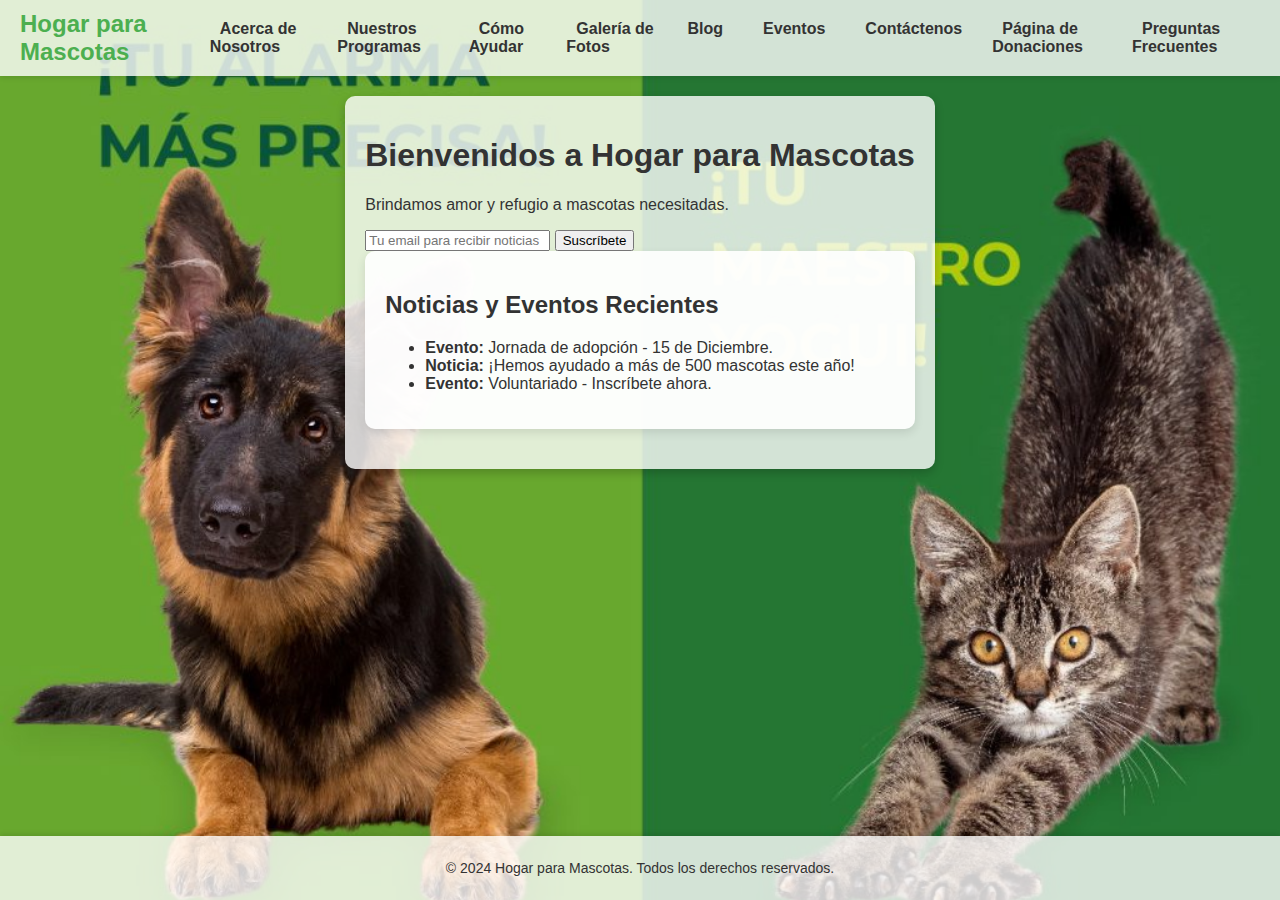
<file: index.html>
<!DOCTYPE html>
<html lang="es">
<head>
    <meta charset="UTF-8">
    <meta name="viewport" content="width=device-width, initial-scale=1.0">
    <title>Hogar para Mascotas</title>
    <link rel="stylesheet" href="styles.css">
</head>
<body class="index">
    <header>
        <div class="logo">
            <h1>Hogar para Mascotas</h1>
        </div>
        <nav>
            <ul>
                <li><a href="acerca.html">Acerca de Nosotros</a></li>
                <li><a href="programas.html">Nuestros Programas</a></li>
                <li><a href="ayuda.html">Cómo Ayudar</a></li>
                <li><a href="galeria.html">Galería de Fotos</a></li>
                <li><a href="blog.html">Blog</a></li>
                <li><a href="eventos.html">Eventos</a></li>
                <li><a href="contacto.html">Contáctenos</a></li>
                <li><a href="donaciones.html">Página de Donaciones</a></li>
                <li><a href="faq.html">Preguntas Frecuentes</a></li>
            </ul>
        </nav>
    </header>
    <main>
        <div class="hero">
            <h1>Bienvenidos a Hogar para Mascotas</h1>
            <p>Brindamos amor y refugio a mascotas necesitadas.</p>
            <form class="email-form">
                <input type="email" placeholder="Tu email para recibir noticias" required>
                <button>Suscríbete</button>
            </form>
        </div>
        <section class="news">
            <h2>Noticias y Eventos Recientes</h2>
            <ul>
                <li><strong>Evento:</strong> Jornada de adopción - 15 de Diciembre.</li>
                <li><strong>Noticia:</strong> ¡Hemos ayudado a más de 500 mascotas este año!</li>
                <li><strong>Evento:</strong> Voluntariado - Inscríbete ahora.</li>
            </ul>
        </section>
    </main>
    <footer>
        <p>&copy; 2024 Hogar para Mascotas. Todos los derechos reservados.</p>
    </footer>
</body>
</html>
</file>
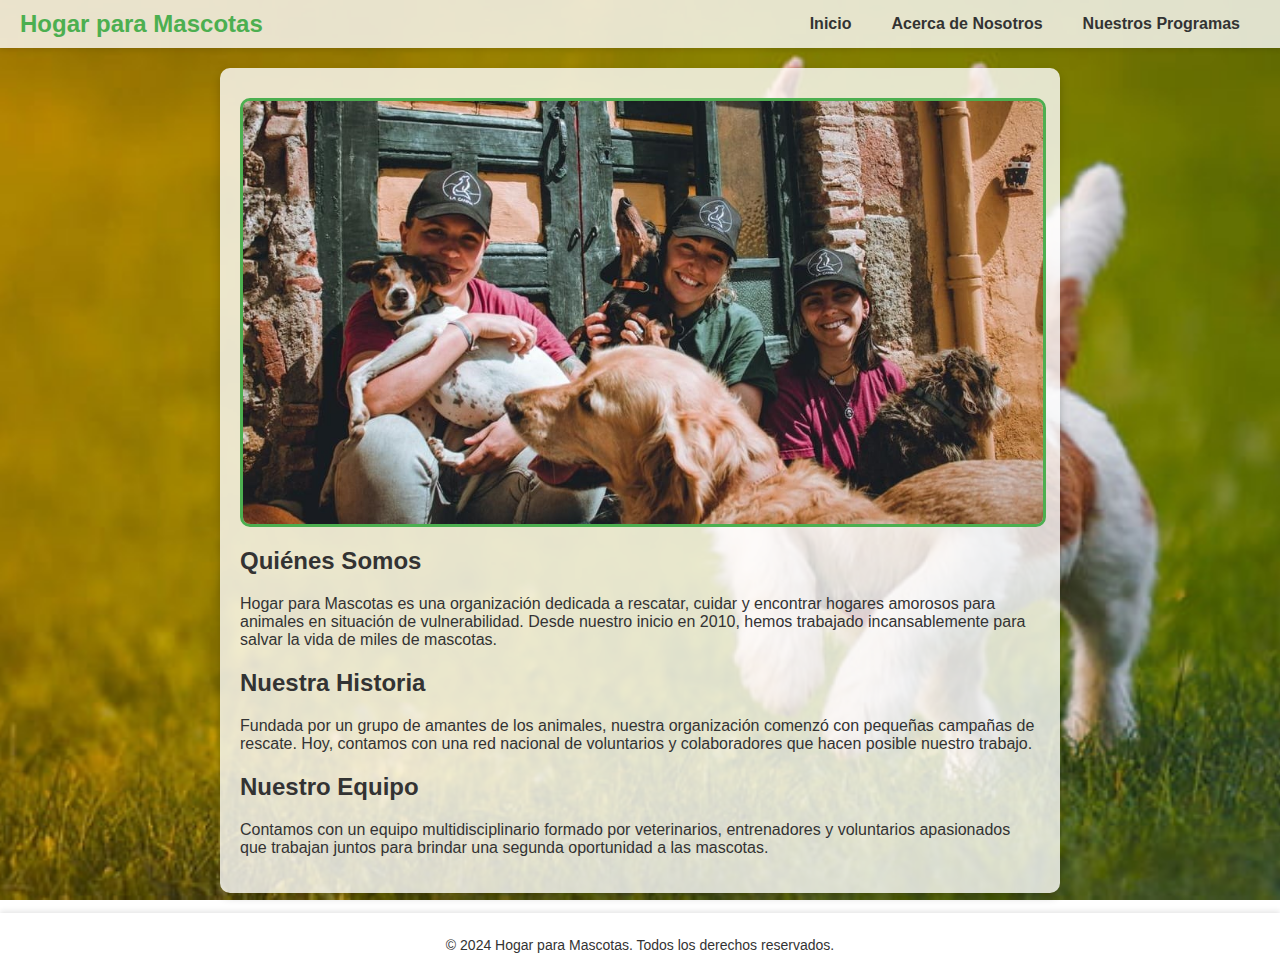
<file: acerca.html>
<!DOCTYPE html>
<html lang="es">
<head>
    <meta charset="UTF-8">
    <meta name="viewport" content="width=device-width, initial-scale=1.0">
    <title>Acerca de Nosotros</title>
    <link rel="stylesheet" href="styles.css">
</head>
<body class="acerca">
    <header>
        <div class="logo">
            <h1>Hogar para Mascotas</h1>
        </div>
        <nav>
            <ul>
                <li><a href="index.html">Inicio</a></li>
                <li><a href="acerca.html" class="active">Acerca de Nosotros</a></li>
                <li><a href="programas.html">Nuestros Programas</a></li>
            </ul>
        </nav>
    </header>
    <main class="acerca">
        <img src="Mascota5.jpg" alt="Imagen representativa de la organización">
        <h2>Quiénes Somos</h2>
        <p>
            Hogar para Mascotas es una organización dedicada a rescatar, cuidar y encontrar hogares amorosos para animales
            en situación de vulnerabilidad. Desde nuestro inicio en 2010, hemos trabajado incansablemente para salvar la vida
            de miles de mascotas.
        </p>
        <h2>Nuestra Historia</h2>
        <p>
            Fundada por un grupo de amantes de los animales, nuestra organización comenzó con pequeñas campañas de rescate.
            Hoy, contamos con una red nacional de voluntarios y colaboradores que hacen posible nuestro trabajo.
        </p>
        <h2>Nuestro Equipo</h2>
        <p>
            Contamos con un equipo multidisciplinario formado por veterinarios, entrenadores y voluntarios apasionados que
            trabajan juntos para brindar una segunda oportunidad a las mascotas.
        </p>
    </main>
    <footer>
        <p>&copy; 2024 Hogar para Mascotas. Todos los derechos reservados.</p>
    </footer>
</body>
</html>
</file>
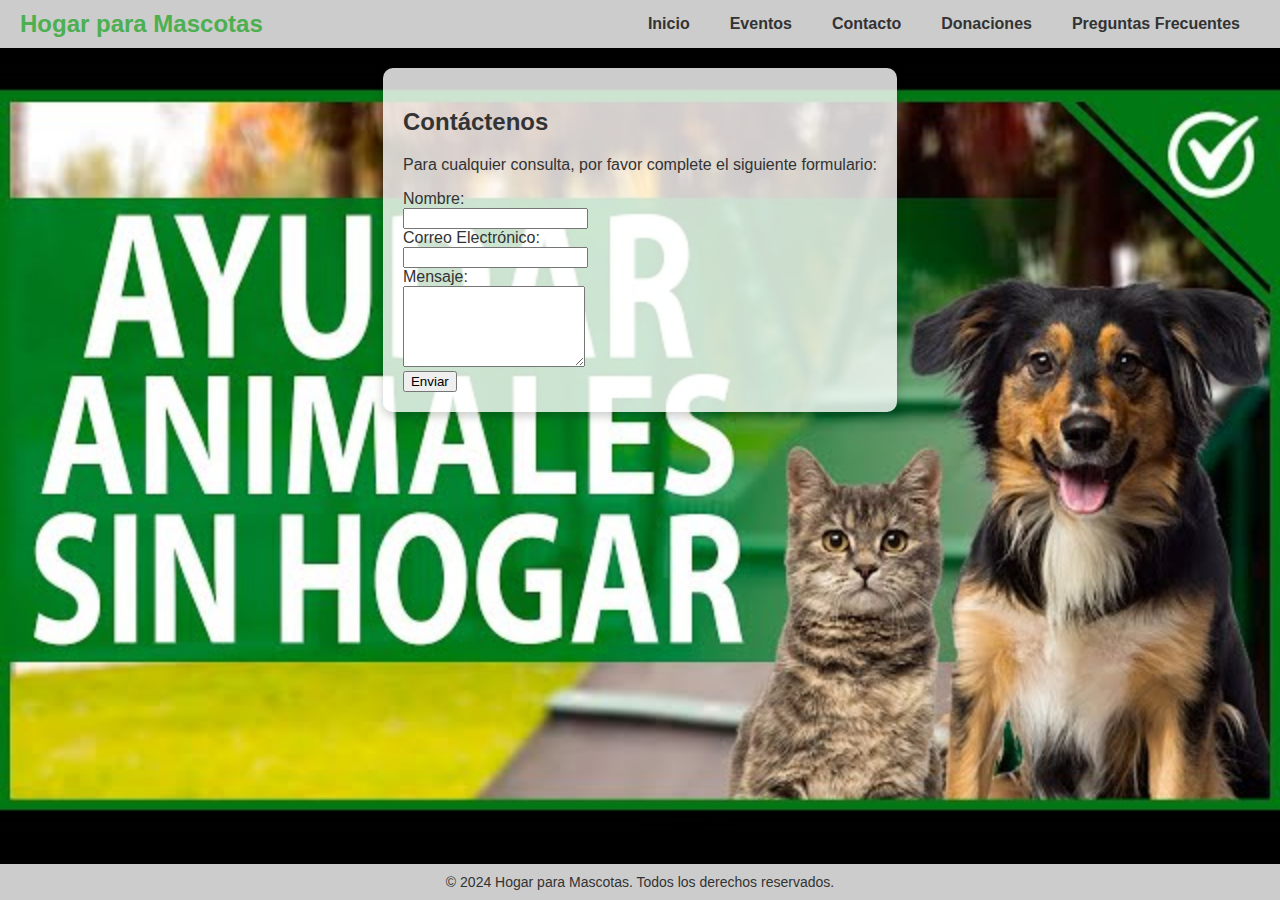
<file: contacto.html>
<!DOCTYPE html>
<html lang="es">
<head>
    <meta charset="UTF-8">
    <meta name="viewport" content="width=device-width, initial-scale=1.0">
    <title>Contáctenos</title>
    <link rel="stylesheet" href="styles.css">
</head>
<body class="contacto"> 
    <header>
        <div class="logo">
            <h1>Hogar para Mascotas</h1>
        </div>
        <nav>
            <ul>
                <li><a href="index.html">Inicio</a></li>
                <li><a href="eventos.html">Eventos</a></li>
                <li><a href="contacto.html" class="active">Contacto</a></li>
                <li><a href="donaciones.html">Donaciones</a></li>
                <li><a href="preguntas.html">Preguntas Frecuentes</a></li>
            </ul>
        </nav>
    </header>
    <main>
        <h2>Contáctenos</h2>
        <p>Para cualquier consulta, por favor complete el siguiente formulario:</p>
        <form action="#" method="post">
            <label for="nombre">Nombre:</label><br>
            <input type="text" id="nombre" name="nombre" required><br>
            <label for="email">Correo Electrónico:</label><br>
            <input type="email" id="email" name="email" required><br>
            <label for="mensaje">Mensaje:</label><br>
            <textarea id="mensaje" name="mensaje" rows="5" required></textarea><br>
            <button type="submit">Enviar</button>
        </form>
    </main>
    <footer>
        © 2024 Hogar para Mascotas. Todos los derechos reservados.
    </footer>
</body>
</html>
</file>
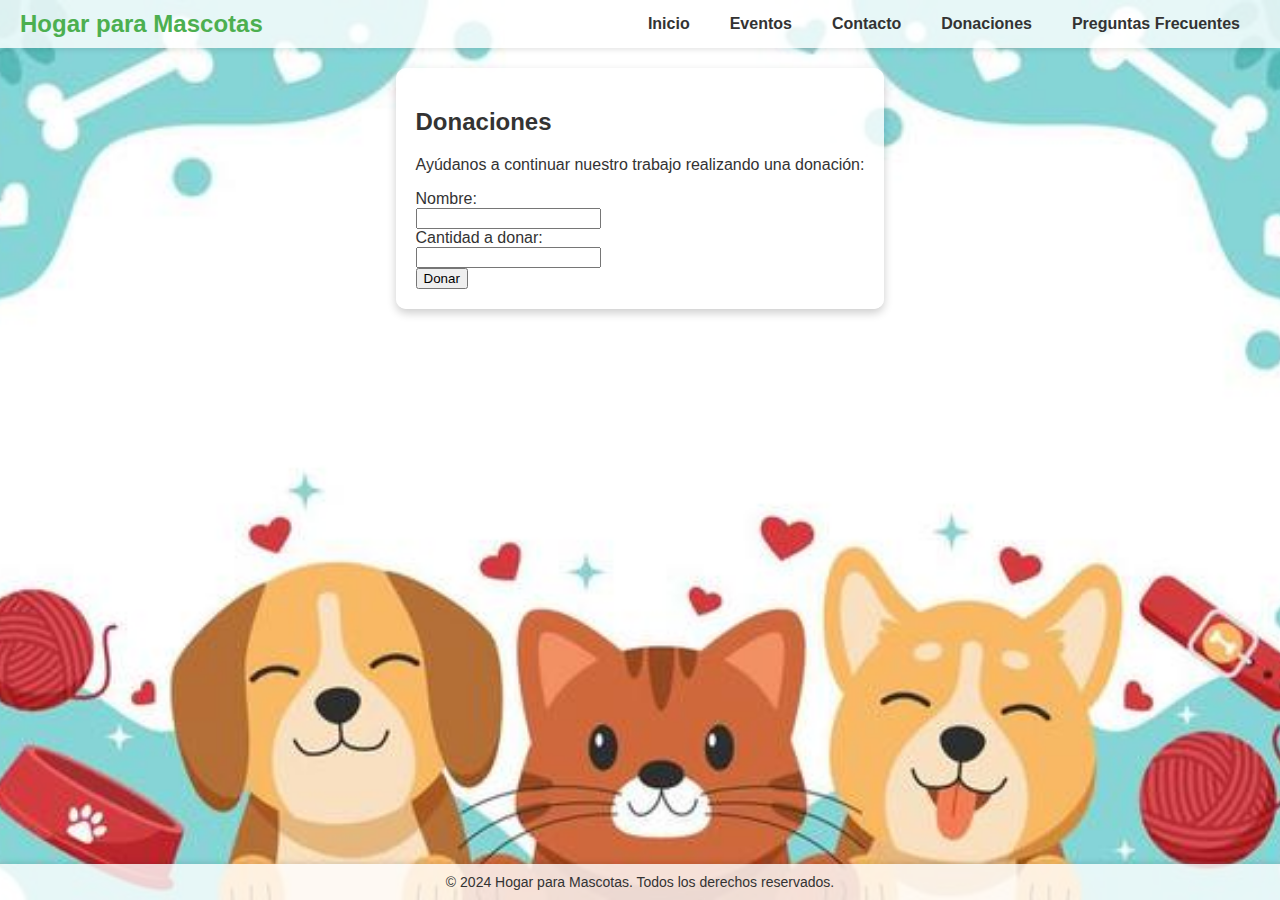
<file: donaciones.html>
<!DOCTYPE html>
<html lang="es">
<head>
    <meta charset="UTF-8">
    <meta name="viewport" content="width=device-width, initial-scale=1.0">
    <title>Donaciones</title>
    <link rel="stylesheet" href="styles.css">
</head>
<body class="donaciones"> 
    <header>
        <div class="logo">
            <h1>Hogar para Mascotas</h1>
        </div>
        <nav>
            <ul>
                <li><a href="index.html">Inicio</a></li>
                <li><a href="eventos.html">Eventos</a></li>
                <li><a href="contacto.html">Contacto</a></li>
                <li><a href="donaciones.html" class="active">Donaciones</a></li>
                <li><a href="preguntas.html">Preguntas Frecuentes</a></li>
            </ul>
        </nav>
    </header>
    <main>
        <h2>Donaciones</h2>
        <p>Ayúdanos a continuar nuestro trabajo realizando una donación:</p>
        <form action="#" method="post">
            <label for="nombre">Nombre:</label><br>
            <input type="text" id="nombre" name="nombre" required><br>
            <label for="cantidad">Cantidad a donar:</label><br>
            <input type="number" id="cantidad" name="cantidad" required><br>
            <button type="submit">Donar</button>
        </form>
    </main>
    <footer>
        © 2024 Hogar para Mascotas. Todos los derechos reservados.
    </footer>
</body>
</html>
</file>
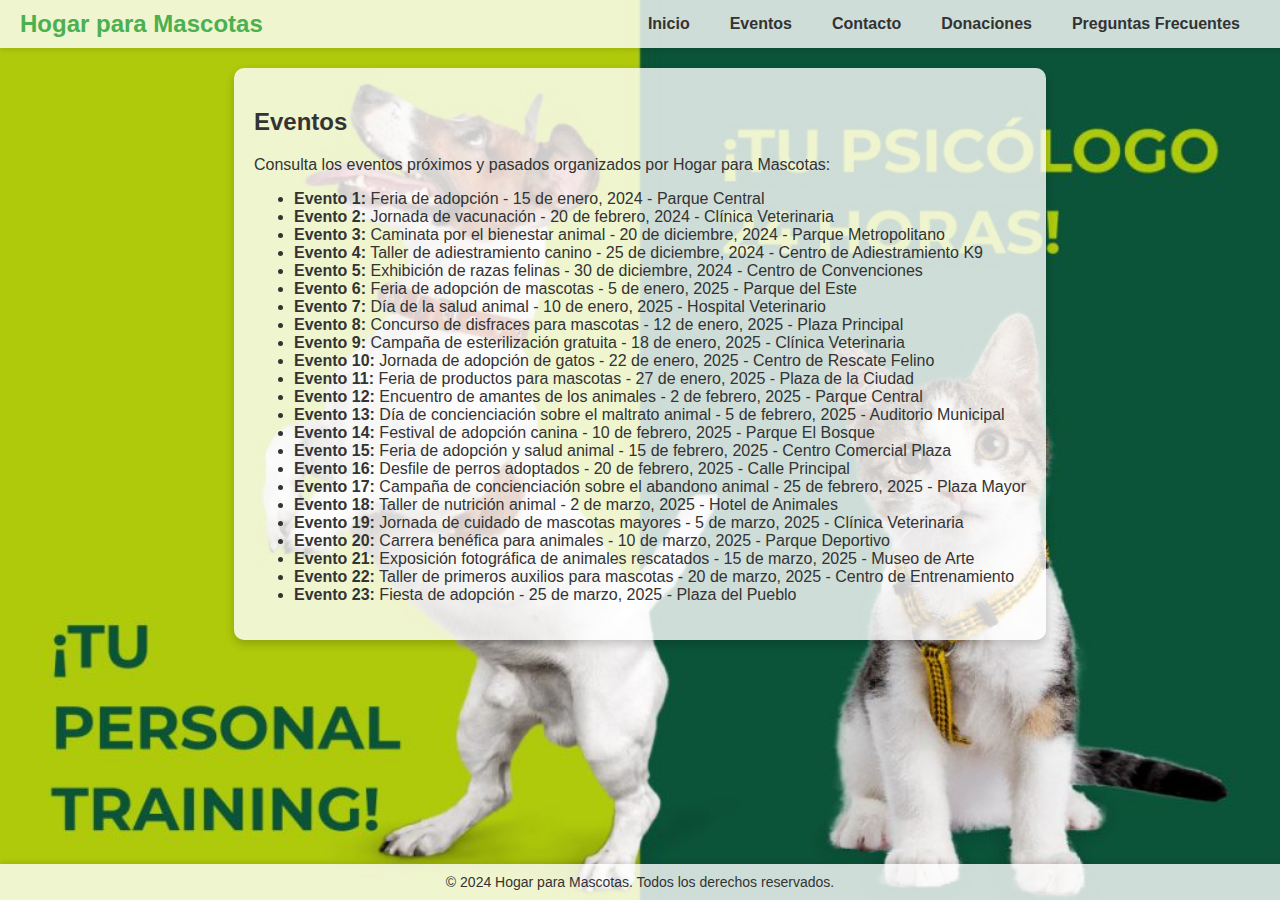
<file: eventos.html>
<!DOCTYPE html>
<html lang="es">
<head>
    <meta charset="UTF-8">
    <meta name="viewport" content="width=device-width, initial-scale=1.0">
    <title>Eventos</title>
    <link rel="stylesheet" href="styles.css">
</head>
<body class="eventos">
    <header>
        <div class="logo">
            <h1>Hogar para Mascotas</h1>
        </div>
        <nav>
            <ul>
                <li><a href="index.html">Inicio</a></li>
                <li><a href="eventos.html" class="active">Eventos</a></li>
                <li><a href="contacto.html">Contacto</a></li>
                <li><a href="donaciones.html">Donaciones</a></li>
                <li><a href="preguntas.html">Preguntas Frecuentes</a></li>
            </ul>
        </nav>
    </header>
    <main>
        <h2>Eventos</h2>
        <p>Consulta los eventos próximos y pasados organizados por Hogar para Mascotas:</p>
        <ul>
            <li><strong>Evento 1:</strong> Feria de adopción - 15 de enero, 2024 - Parque Central</li>
            <li><strong>Evento 2:</strong> Jornada de vacunación - 20 de febrero, 2024 - Clínica Veterinaria</li>
            <li><strong>Evento 3:</strong> Caminata por el bienestar animal - 20 de diciembre, 2024 - Parque Metropolitano</li>
            <li><strong>Evento 4:</strong> Taller de adiestramiento canino - 25 de diciembre, 2024 - Centro de Adiestramiento K9</li>
            <li><strong>Evento 5:</strong> Exhibición de razas felinas - 30 de diciembre, 2024 - Centro de Convenciones</li>
            <li><strong>Evento 6:</strong> Feria de adopción de mascotas - 5 de enero, 2025 - Parque del Este</li>
            <li><strong>Evento 7:</strong> Día de la salud animal - 10 de enero, 2025 - Hospital Veterinario</li>
            <li><strong>Evento 8:</strong> Concurso de disfraces para mascotas - 12 de enero, 2025 - Plaza Principal</li>
            <li><strong>Evento 9:</strong> Campaña de esterilización gratuita - 18 de enero, 2025 - Clínica Veterinaria</li>
            <li><strong>Evento 10:</strong> Jornada de adopción de gatos - 22 de enero, 2025 - Centro de Rescate Felino</li>
            <li><strong>Evento 11:</strong> Feria de productos para mascotas - 27 de enero, 2025 - Plaza de la Ciudad</li>
            <li><strong>Evento 12:</strong> Encuentro de amantes de los animales - 2 de febrero, 2025 - Parque Central</li>
            <li><strong>Evento 13:</strong> Día de concienciación sobre el maltrato animal - 5 de febrero, 2025 - Auditorio Municipal</li>
            <li><strong>Evento 14:</strong> Festival de adopción canina - 10 de febrero, 2025 - Parque El Bosque</li>
            <li><strong>Evento 15:</strong> Feria de adopción y salud animal - 15 de febrero, 2025 - Centro Comercial Plaza</li>
            <li><strong>Evento 16:</strong> Desfile de perros adoptados - 20 de febrero, 2025 - Calle Principal</li>
            <li><strong>Evento 17:</strong> Campaña de concienciación sobre el abandono animal - 25 de febrero, 2025 - Plaza Mayor</li>
            <li><strong>Evento 18:</strong> Taller de nutrición animal - 2 de marzo, 2025 - Hotel de Animales</li>
            <li><strong>Evento 19:</strong> Jornada de cuidado de mascotas mayores - 5 de marzo, 2025 - Clínica Veterinaria</li>
            <li><strong>Evento 20:</strong> Carrera benéfica para animales - 10 de marzo, 2025 - Parque Deportivo</li>
            <li><strong>Evento 21:</strong> Exposición fotográfica de animales rescatados - 15 de marzo, 2025 - Museo de Arte</li>
            <li><strong>Evento 22:</strong> Taller de primeros auxilios para mascotas - 20 de marzo, 2025 - Centro de Entrenamiento</li>
            <li><strong>Evento 23:</strong> Fiesta de adopción - 25 de marzo, 2025 - Plaza del Pueblo</li>

        </ul>
    </main>
    <footer>
        © 2024 Hogar para Mascotas. Todos los derechos reservados.
    </footer>
    
</body>
</html>
</file>
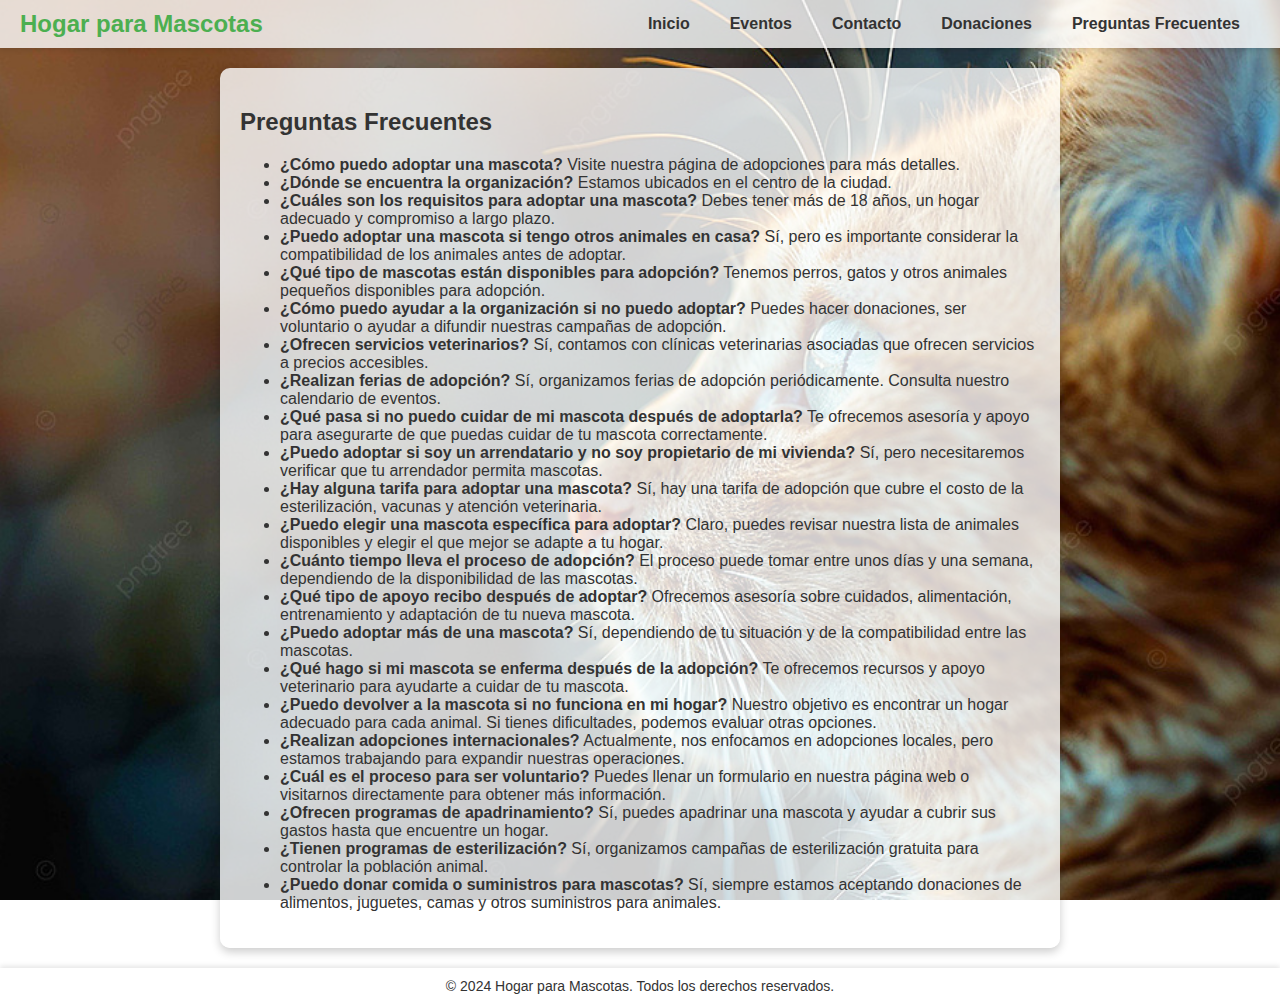
<file: preguntas.html>
<!DOCTYPE html>
<html lang="es">
<head>
    <meta charset="UTF-8">
    <meta name="viewport" content="width=device-width, initial-scale=1.0">
    <title>Preguntas Frecuentes</title>
    <link rel="stylesheet" href="styles.css">
</head>
<body class="preguntas"> 
    <header>
        <div class="logo">
            <h1>Hogar para Mascotas</h1>
        </div>
        <nav>
            <ul>
                <li><a href="index.html">Inicio</a></li>
                <li><a href="eventos.html">Eventos</a></li>
                <li><a href="contacto.html">Contacto</a></li>
                <li><a href="donaciones.html">Donaciones</a></li>
                <li><a href="preguntas.html" class="active">Preguntas Frecuentes</a></li>
            </ul>
        </nav>
    </header>
    <main>
        <h2>Preguntas Frecuentes</h2>
        <ul>
            <li><strong>¿Cómo puedo adoptar una mascota?</strong> Visite nuestra página de adopciones para más detalles.</li>
            <li><strong>¿Dónde se encuentra la organización?</strong> Estamos ubicados en el centro de la ciudad.</li>
            <li><strong>¿Cuáles son los requisitos para adoptar una mascota?</strong> Debes tener más de 18 años, un hogar adecuado y compromiso a largo plazo.</li>
            <li><strong>¿Puedo adoptar una mascota si tengo otros animales en casa?</strong> Sí, pero es importante considerar la compatibilidad de los animales antes de adoptar.</li>
            <li><strong>¿Qué tipo de mascotas están disponibles para adopción?</strong> Tenemos perros, gatos y otros animales pequeños disponibles para adopción.</li>
            <li><strong>¿Cómo puedo ayudar a la organización si no puedo adoptar?</strong> Puedes hacer donaciones, ser voluntario o ayudar a difundir nuestras campañas de adopción.</li>
            <li><strong>¿Ofrecen servicios veterinarios?</strong> Sí, contamos con clínicas veterinarias asociadas que ofrecen servicios a precios accesibles.</li>
            <li><strong>¿Realizan ferias de adopción?</strong> Sí, organizamos ferias de adopción periódicamente. Consulta nuestro calendario de eventos.</li>
            <li><strong>¿Qué pasa si no puedo cuidar de mi mascota después de adoptarla?</strong> Te ofrecemos asesoría y apoyo para asegurarte de que puedas cuidar de tu mascota correctamente.</li>
            <li><strong>¿Puedo adoptar si soy un arrendatario y no soy propietario de mi vivienda?</strong> Sí, pero necesitaremos verificar que tu arrendador permita mascotas.</li>
            <li><strong>¿Hay alguna tarifa para adoptar una mascota?</strong> Sí, hay una tarifa de adopción que cubre el costo de la esterilización, vacunas y atención veterinaria.</li>
            <li><strong>¿Puedo elegir una mascota específica para adoptar?</strong> Claro, puedes revisar nuestra lista de animales disponibles y elegir el que mejor se adapte a tu hogar.</li>
            <li><strong>¿Cuánto tiempo lleva el proceso de adopción?</strong> El proceso puede tomar entre unos días y una semana, dependiendo de la disponibilidad de las mascotas.</li>
            <li><strong>¿Qué tipo de apoyo recibo después de adoptar?</strong> Ofrecemos asesoría sobre cuidados, alimentación, entrenamiento y adaptación de tu nueva mascota.</li>
            <li><strong>¿Puedo adoptar más de una mascota?</strong> Sí, dependiendo de tu situación y de la compatibilidad entre las mascotas.</li>
            <li><strong>¿Qué hago si mi mascota se enferma después de la adopción?</strong> Te ofrecemos recursos y apoyo veterinario para ayudarte a cuidar de tu mascota.</li>
            <li><strong>¿Puedo devolver a la mascota si no funciona en mi hogar?</strong> Nuestro objetivo es encontrar un hogar adecuado para cada animal. Si tienes dificultades, podemos evaluar otras opciones.</li>
            <li><strong>¿Realizan adopciones internacionales?</strong> Actualmente, nos enfocamos en adopciones locales, pero estamos trabajando para expandir nuestras operaciones.</li>
            <li><strong>¿Cuál es el proceso para ser voluntario?</strong> Puedes llenar un formulario en nuestra página web o visitarnos directamente para obtener más información.</li>
            <li><strong>¿Ofrecen programas de apadrinamiento?</strong> Sí, puedes apadrinar una mascota y ayudar a cubrir sus gastos hasta que encuentre un hogar.</li>
            <li><strong>¿Tienen programas de esterilización?</strong> Sí, organizamos campañas de esterilización gratuita para controlar la población animal.</li>
            <li><strong>¿Puedo donar comida o suministros para mascotas?</strong> Sí, siempre estamos aceptando donaciones de alimentos, juguetes, camas y otros suministros para animales.</li>

        </ul>
    </main>
    <footer>
        © 2024 Hogar para Mascotas. Todos los derechos reservados.
    </footer>
</body>
</html>
</file>
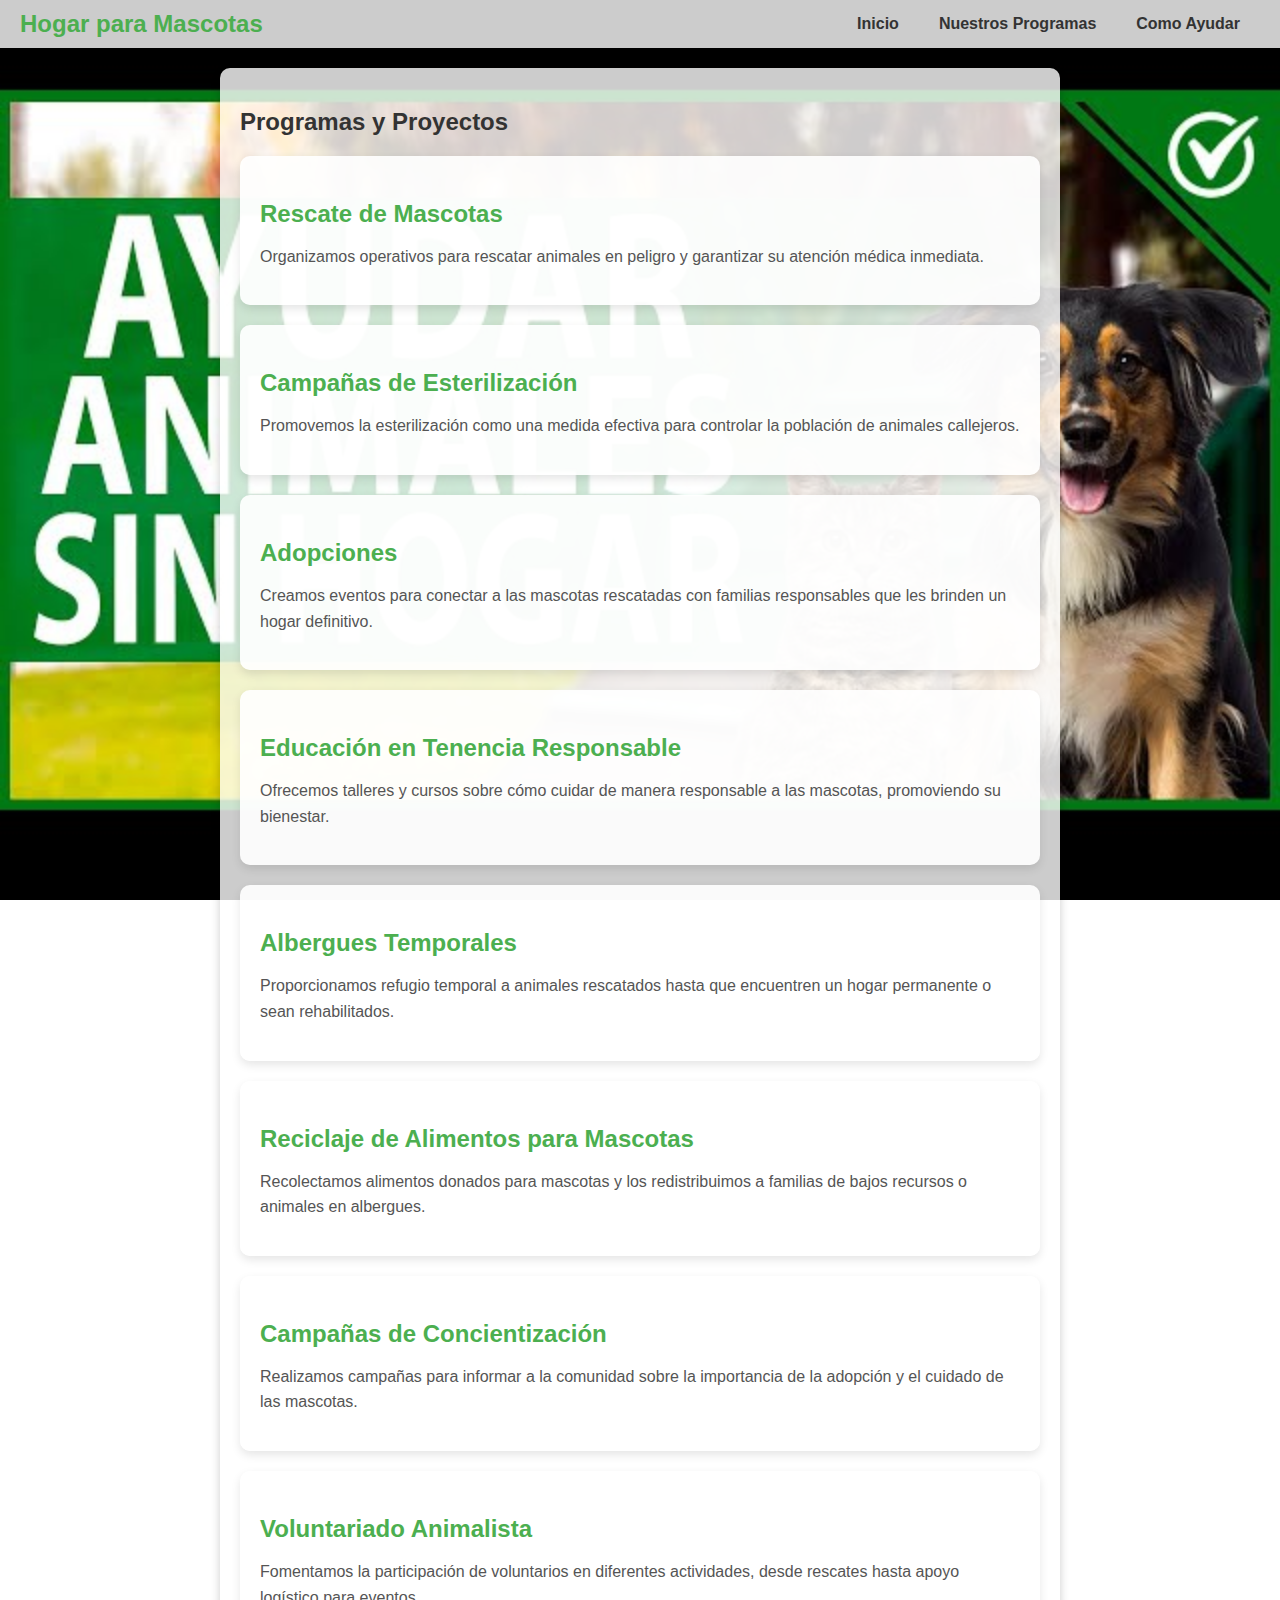
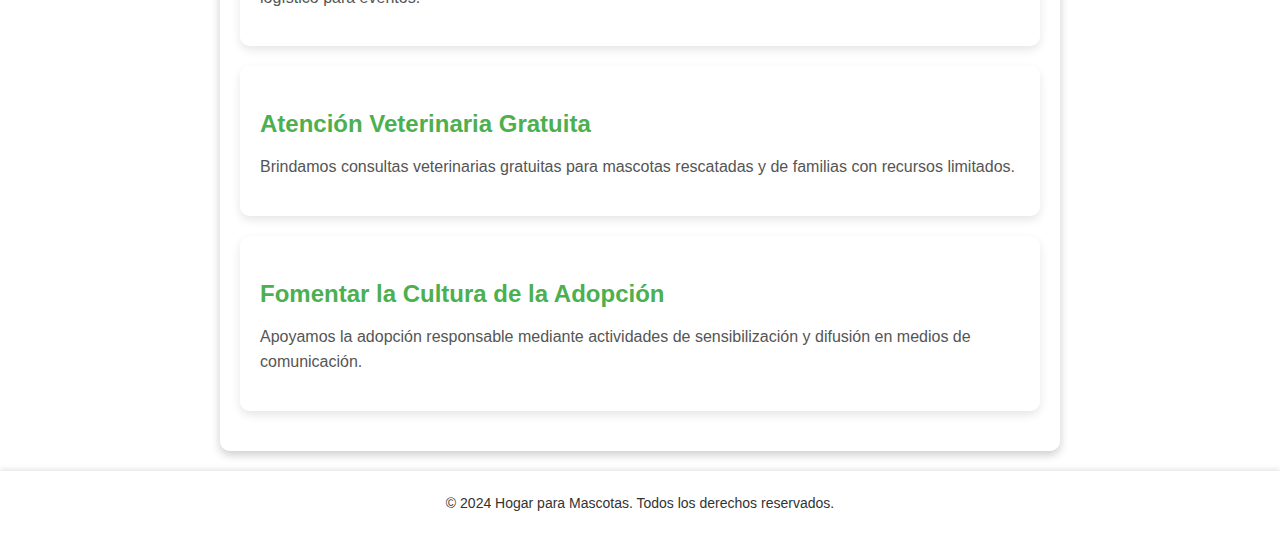
<file: programas.html>
<!DOCTYPE html>
<html lang="es">
<head>
    <meta charset="UTF-8">
    <meta name="viewport" content="width=device-width, initial-scale=1.0">
    <title>Nuestros Programas</title>
    <link rel="stylesheet" href="styles.css">
</head>
<body class="programas">
    <header>
        <div class="logo">
            <h1>Hogar para Mascotas</h1>
        </div>
        <nav>
            <ul>
                <li><a href="index.html">Inicio</a></li>
                <li><a href="programas.html" class="active">Nuestros Programas</a></li>
                <li><a href="ayuda.html">Como Ayudar</a></li>
                
            </ul>
        </nav>
    </header>
    <main class="programas">
        <h2>Programas y Proyectos</h2>
        <section>
            <h3>Rescate de Mascotas</h3>
            <p>
            Organizamos operativos para rescatar animales en peligro y garantizar su atención médica inmediata.
            </p>
         </section>
        <section>
            <h3>Campañas de Esterilización</h3>
            <p>
            Promovemos la esterilización como una medida efectiva para controlar la población de animales callejeros.
            </p>
        </section>
        <section>
            <h3>Adopciones</h3>
            <p>
            Creamos eventos para conectar a las mascotas rescatadas con familias responsables que les brinden un hogar definitivo.
            </p>
        </section>
        <section>
            <h3>Educación en Tenencia Responsable</h3>
            <p>
            Ofrecemos talleres y cursos sobre cómo cuidar de manera responsable a las mascotas, promoviendo su bienestar.
            </p>
        </section>
        <section>
            <h3>Albergues Temporales</h3>
            <p>
            Proporcionamos refugio temporal a animales rescatados hasta que encuentren un hogar permanente o sean rehabilitados.
            </p>
        </section>
        <section>
            <h3>Reciclaje de Alimentos para Mascotas</h3>
            <p>
            Recolectamos alimentos donados para mascotas y los redistribuimos a familias de bajos recursos o animales en albergues.
            </p>
        </section>
        <section>
            <h3>Campañas de Concientización</h3>
            <p>
            Realizamos campañas para informar a la comunidad sobre la importancia de la adopción y el cuidado de las mascotas.
            </p>
        </section>
        <section>
            <h3>Voluntariado Animalista</h3>
            <p>
            Fomentamos la participación de voluntarios en diferentes actividades, desde rescates hasta apoyo logístico para eventos.
            </p>
        </section>
        <section>
            <h3>Atención Veterinaria Gratuita</h3>
            <p>
            Brindamos consultas veterinarias gratuitas para mascotas rescatadas y de familias con recursos limitados.
            </p>
        </section>
        <section>
            <h3>Fomentar la Cultura de la Adopción</h3>
            <p>
            Apoyamos la adopción responsable mediante actividades de sensibilización y difusión en medios de comunicación.
            </p>
        </section>

    </main>
    <footer>
        <p>&copy; 2024 Hogar para Mascotas. Todos los derechos reservados.</p>
    </footer>
</body>
</html>
</file>
<file: styles.css>
/* Estilo general */
body {
    margin: 0;
    font-family: Arial, sans-serif;
    color: #333;
    background-size: cover;
    background-position: center;
    background-attachment: fixed;
    display: flex;
    flex-direction: column;
    min-height: 100vh;
}

/* Fondo específico para cada página */
body.index {
    background-image: url('Mascota11.jpg');
}

body.acerca {
    background-image: url('MascotaFondo2.jpg');
}

body.ayuda {
    background-image: url('ayudaMascota.jpg');
}

body.blog {
    background-image: url('MascotaFondo3.jpg');
}

body.contacto {
    background-image: url('MascotaPortada.jpg');
}

body.donaciones {
    background-image: url('MascotaFondo4.jpg');
}

body.eventos {
    background-image: url('Mascota12.jpg');
}

body.galeria {
    background-image: url('Mascota2.jpg');
}

body.preguntas {
    background-image: url('MascotaFondo5.jpg');
}

body.programas {
    background-image: url('MascotaPortada.jpg');
}

/* Encabezado */
header {
    background-color: rgba(255, 255, 255, 0.8);
    display: flex;
    justify-content: space-between;
    align-items: center;
    padding: 10px 20px;
    box-shadow: 0 2px 5px rgba(0, 0, 0, 0.1);
}

header .logo h1 {
    margin: 0;
    font-size: 24px;
    color: #4CAF50; /* Verde para "Hogar Para Mascotas" */
}

/* Menú de navegación */
nav ul {
    list-style: none;
    padding: 0;
    margin: 0;
    display: flex;
}

nav ul li {
    margin: 0 10px;
}

nav ul li a {
    text-decoration: none;
    color: #333;
    font-weight: bold;
    padding: 5px 10px;
    border-radius: 5px;
    transition: background-color 0.3s, color 0.3s;
}

nav ul li a:hover {
    background-color: #4CAF50;
    color: white;
}

/* Sección principal */
main {
    padding: 20px;
    background-color: rgba(255, 255, 255, 0.8);
    margin: 20px auto;
    max-width: 800px;
    border-radius: 10px;
    box-shadow: 0 4px 10px rgba(0, 0, 0, 0.2);
}

/* Asegurar que las imágenes no se salgan del cuadro blanco */
main img {
    max-width: 100%; /* Imagen no puede ser más grande que su contenedor */
    height: auto; /* Mantiene las proporciones */
    display: block;
    margin: 10px auto; /* Centra la imagen */
    border-radius: 10px;
    border: 3px solid #4CAF50; /* Borde verde */
}

/* Pie de página */
footer {
    margin-top: auto;
    background-color: rgba(255, 255, 255, 0.8);
    text-align: center;
    padding: 10px 20px;
    font-size: 14px;
    color: #333;
    box-shadow: 0 -2px 5px rgba(0, 0, 0, 0.1);
}

/* Estilo general para la sección de Programas y Proyectos */
section {
    background-color: rgba(255, 255, 255, 0.9); /* Fondo blanco con algo de transparencia */
    border-radius: 10px; /* Bordes redondeados */
    padding: 20px; /* Espaciado interno */
    margin-bottom: 20px; /* Espaciado entre los cuadros */
    box-shadow: 0 4px 10px rgba(0, 0, 0, 0.1); /* Sombra sutil para darle profundidad */
    transition: transform 0.3s ease, box-shadow 0.3s ease; /* Animaciones suaves para interacciones */
}

section:hover {
    transform: scale(1.02); /* Escala ligeramente el cuadro cuando el cursor pasa por encima */
    box-shadow: 0 6px 15px rgba(0, 0, 0, 0.2); /* Aumenta la sombra al pasar el mouse */
}

/* Estilo para los títulos de cada programa, evento y pregunta */
section h3 {
    font-size: 24px; /* Título destacado */
    color: #4CAF50; /* Color verde para los títulos */
    margin-bottom: 10px; /* Espaciado debajo del título */
}

/* Estilo para los párrafos dentro de las secciones */
section p {
    font-size: 16px; /* Tamaño de fuente legible */
    color: #555; /* Color gris para el texto */
    line-height: 1.6; /* Espaciado entre líneas para mayor legibilidad */
}

/* Asegurar que las imágenes dentro de las secciones no se desborden */
section img {
    max-width: 100%; /* Imagen no puede exceder el tamaño del cuadro */
    height: auto; /* Mantener las proporciones */
    border-radius: 10px; /* Bordes redondeados en la imagen */
    margin-top: 10px; /* Espaciado superior */
}

/* Estilo específico para la sección de eventos */
section.eventos {
    background-color: rgba(255, 255, 255, 0.85); /* Fondo más suave para eventos */
    padding: 30px; /* Mayor espaciado interno */
    box-shadow: 0 4px 15px rgba(0, 0, 0, 0.2); /* Sombra más pronunciada */
}

/* Estilo específico para la sección de preguntas */
section.preguntas {
    background-color: rgba(255, 255, 255, 0.85); /* Fondo más suave para preguntas */
    padding: 30px; /* Mayor espaciado interno */
    box-shadow: 0 4px 15px rgba(0, 0, 0, 0.2); /* Sombra más pronunciada */
}

/* Estilo para las listas de preguntas y eventos */
ul.lista-eventos, ul.lista-preguntas {
    list-style: none;
    padding-left: 20px;
}

ul.lista-eventos li, ul.lista-preguntas li {
    font-size: 16px;
    color: #333;
    margin: 10px 0;
}

ul.lista-eventos li strong, ul.lista-preguntas li strong {
    color: #4CAF50; /* Verde para los encabezados dentro de las listas */
}

/* Estilo para las preguntas frecuentes */
ul.lista-preguntas li {
    font-style: italic; /* Cursiva para las preguntas */
    color: #555; /* Gris suave */
}

ul.lista-preguntas li:hover {
    color: #4CAF50; /* Cambiar el color a verde al pasar el mouse */
}
</file>
